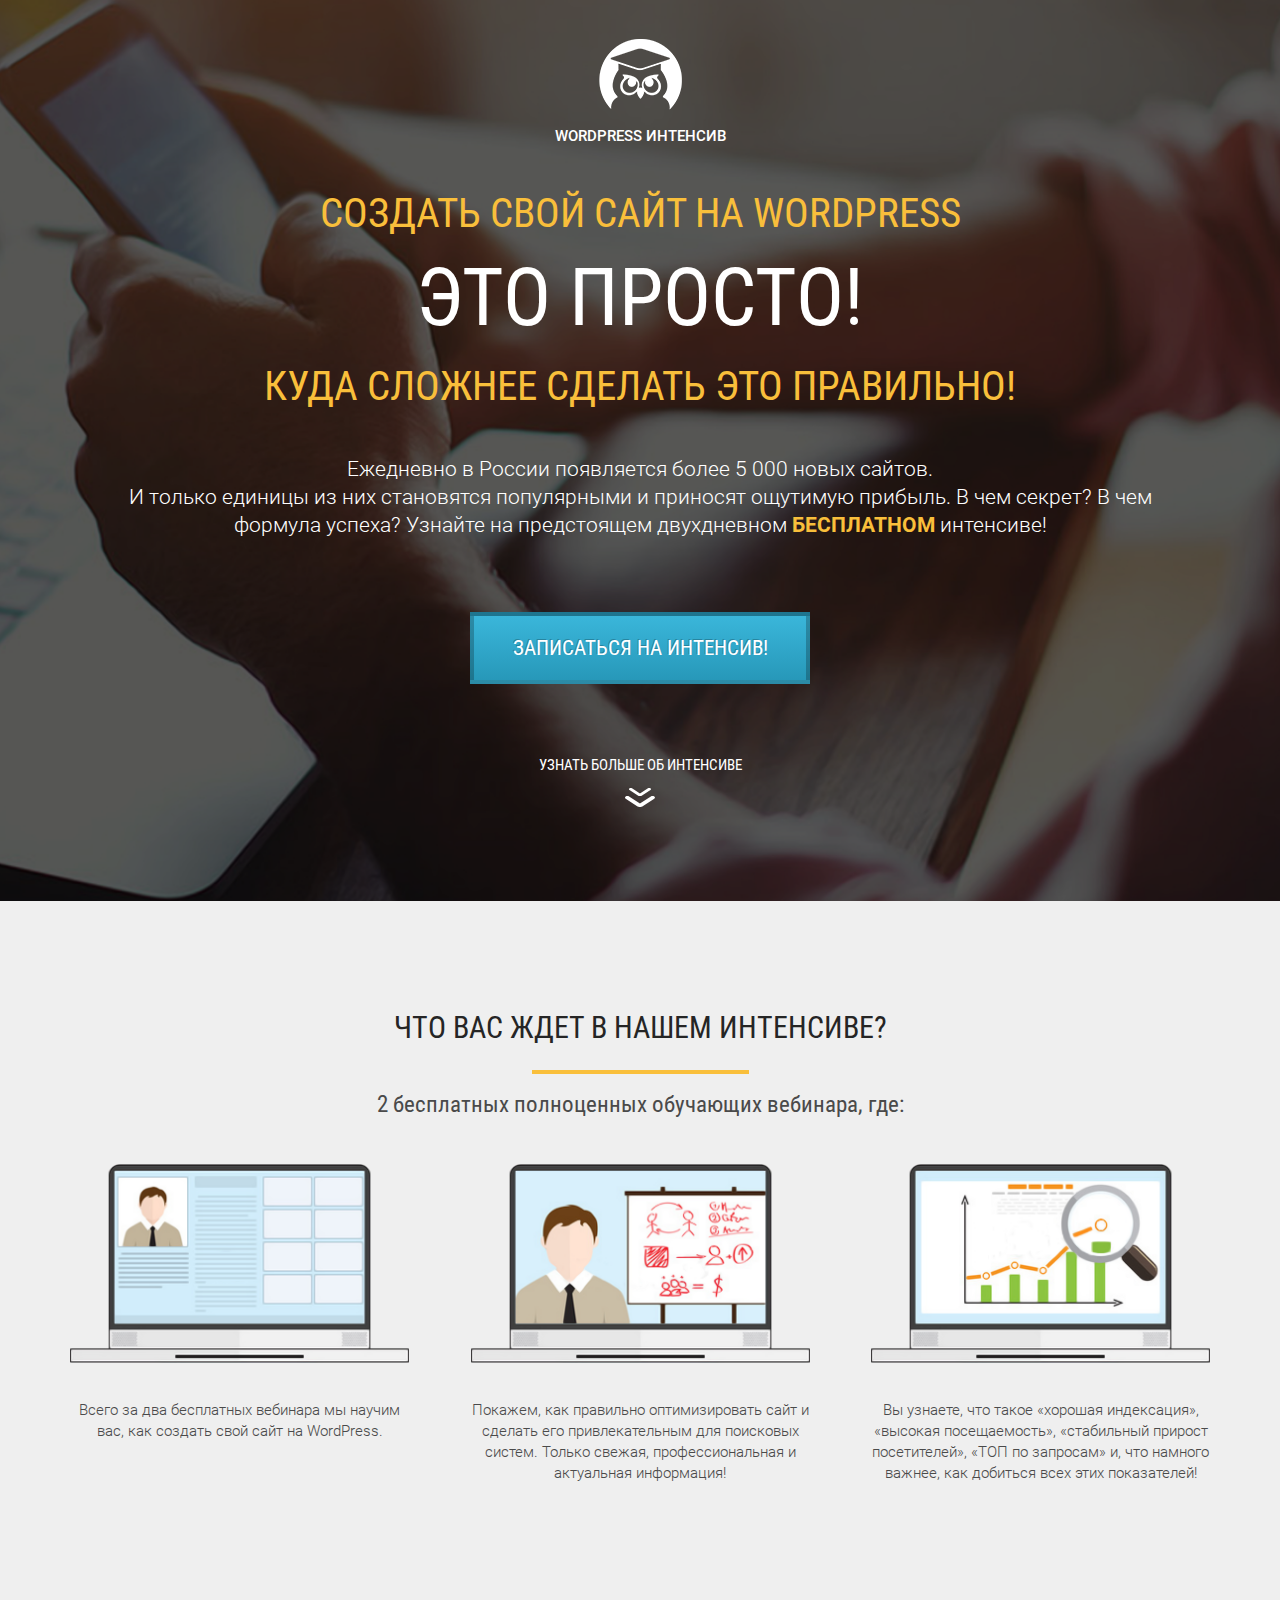
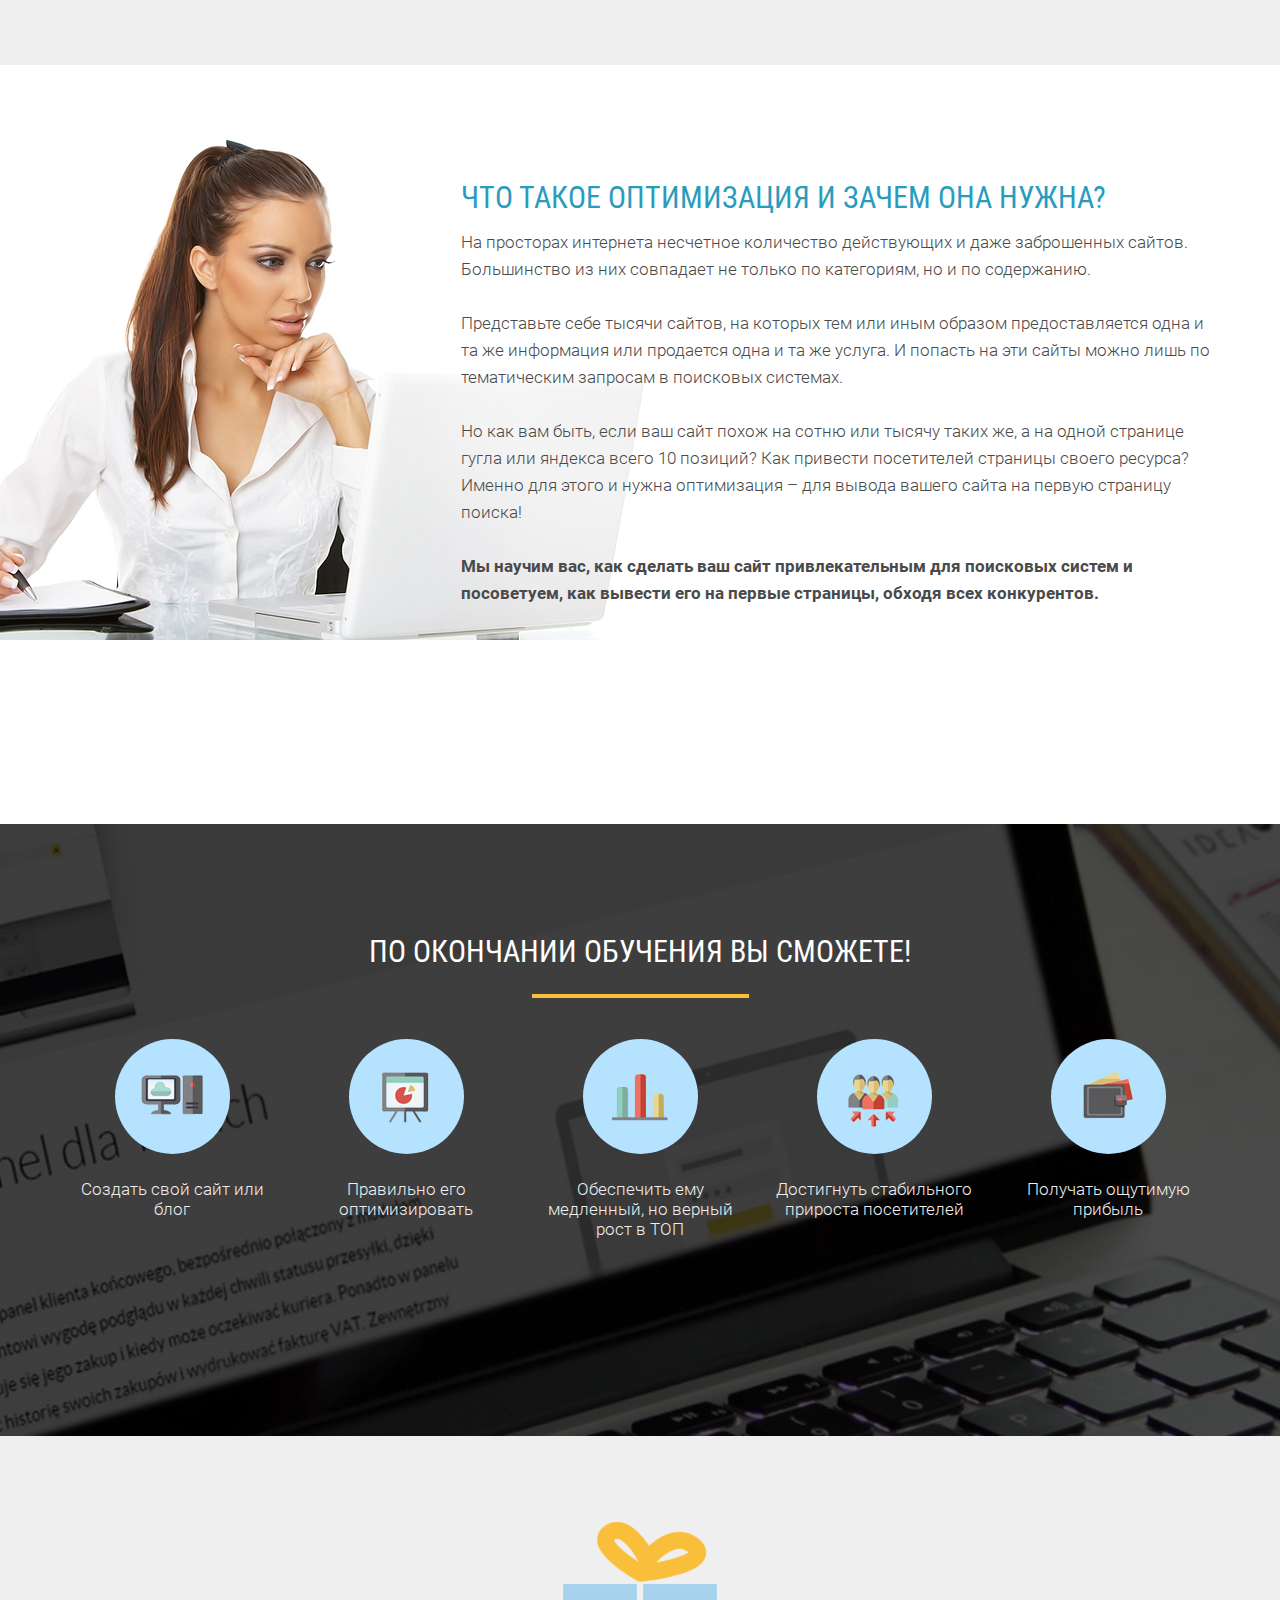
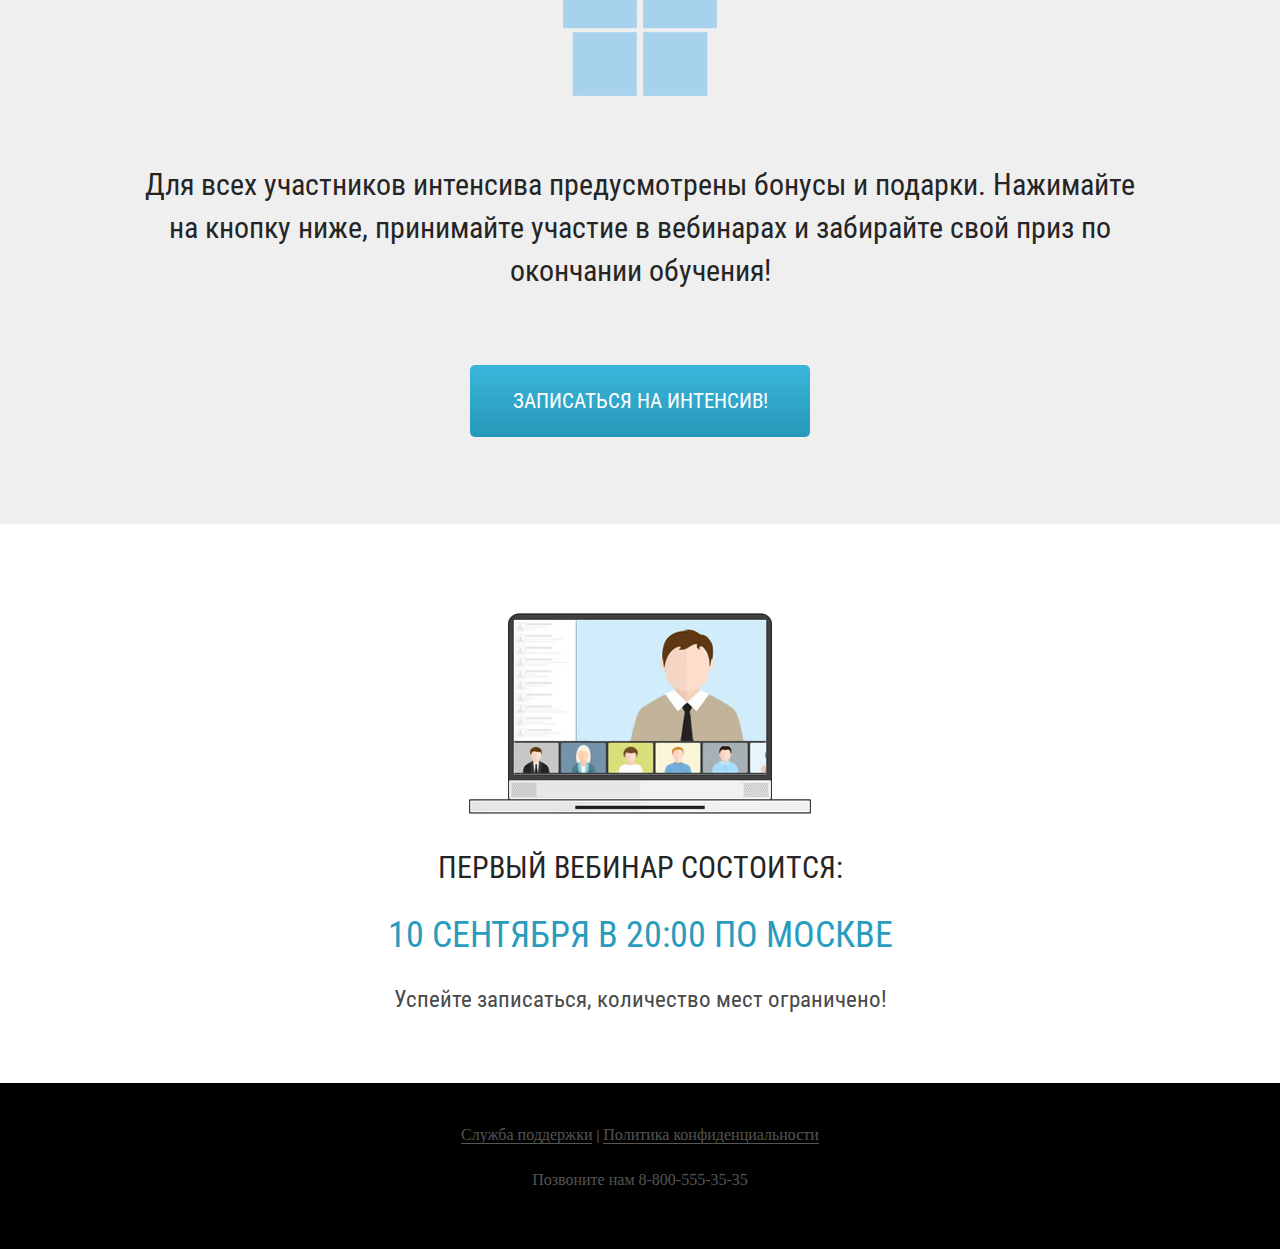
<file: index.html>
<!DOCTYPE html>
<html lang="ru">
  <head>
    <meta charset="UTF-8" />
    <meta name="viewport" content="width=device-width, initial-scale=1.0" />
    <title>WordPress интенсив</title>
    <link rel="stylesheet" href="css/normalize.min.css" />
    <link rel="stylesheet" href="css/fonts.css" />
    <link rel="stylesheet" href="css/style.css" />
  </head>
  <body>
    <section class="promo">
      <div class="container">
        <div class="logo">
          <img class="logo_img" src="icons/owl-icon.png" alt="Logo" />
          <div class="logo_text">WordPress интенсив</div>
        </div>

        <h1 class="title">Создать свой сайт на WordPress</h1>
        <div class="simple">
          <h2 class="title_big">это просто!</h2>
          <div class="line"></div>
        </div>
        <h2 class="title">Куда сложнее сделать это правильно!</h2>

        <div class="promo_text">
          Ежедневно в России появляется более 5 000 новых сайтов.<br />
          И только единицы из них становятся популярными и приносят ощутимую
          прибыль. В чем секрет? В чем формула успеха? Узнайте на предстоящем
          двухдневном <span>бесплатном</span> интенсиве!
        </div>

        <button class="promo_btn">Записаться на интенсив!</button>
        <div class="more">
          <div class="more_text">узнать больше об интенсиве</div>
          <img
            src="icons/arrow-down.svg"
            alt="more_img"
            class="more_img"
          />
        </div>
      </div>
    </section>
    <!-- second section -->
    <section class="waiting">
      <div class="container">
        <h2 class="waiting_header">Что вас ждет в нашем интенсиве?</h2>
        <div class="waiting_divider"></div>
        <div class="waiting_subheader">
          2 бесплатных полноценных обучающих вебинара, где:
        </div>

        <div class="waiting_wrapper">
          <div class="waiting_item">
            <img
              src="icons/vebinar-img.png"
              alt="first-img"
              class="waiting_img"
            />
            <div class="waiting_descr">
              Всего за два бесплатных вебинара мы научим вас, как создать свой
              сайт на WordPress.
            </div>
          </div>
          <div class="waiting_item">
            <img
              src="icons/vebinar-img-second.png"
              alt="second-img"
              class="waiting_img"
            />
            <div class="waiting_descr">
              Покажем, как правильно оптимизировать сайт и сделать его
              привлекательным для поисковых систем. Только свежая,
              профессиональная и актуальная информация!
            </div>
          </div>
          <div class="waiting_item">
            <img
              src="icons/vebinar-img-third.png"
              alt="third-img"
              class="waiting_img"
            />
            <div class="waiting_descr">
              Вы узнаете, что такое «хорошая индексация», «высокая
              посещаемость», «стабильный прирост посетителей», «ТОП по запросам»
              и, что намного важнее, как добиться всех этих показателей!
            </div>
          </div>
        </div>
      </div>
    </section>
    <section class="optimization">
      <div class="container">
        <h2 class="optimization_header">
          Что такое оптимизация и зачем она нужна?
        </h2>
        <div class="optimization_text">
          На просторах интернета несчетное количество действующих и даже
          заброшенных сайтов. Большинство из них совпадает не только по
          категориям, но и по содержанию.<br /><br />
          Представьте себе тысячи сайтов, на которых тем или иным образом
          предоставляется одна и та же информация или продается одна и та же
          услуга. И попасть на эти сайты можно лишь по тематическим запросам в
          поисковых системах.<br /><br />
          Но как вам быть, если ваш сайт похож на сотню или тысячу таких же, а
          на одной странице гугла или яндекса всего 10 позиций? Как привести
          посетителей страницы своего ресурса? Именно для этого и нужна
          оптимизация – для вывода вашего сайта на первую страницу поиска!<br /><br />
          <span
            >Мы научим вас, как сделать ваш сайт привлекательным для поисковых
            систем и посоветуем, как вывести его на первые страницы, обходя всех
            конкурентов.</span
          >
        </div>
        <img
          src="img/bg/thinking-woman.png"
          alt="think wooman"
          class="optimization_img"
        />
      </div>
    </section>

    <section class="finish">
      <div class="container">
        <h2 class="finish_header">По окончании обучения Вы сможете!</h2>
        <div class="finish_divider"></div>

        <div class="finish_wrapper">
          <div class="finish_item">
            <div class="finish_round">
              <img src="icons/training.png" alt="1" class="finish_icon" />
            </div>
            <div class="finish_descr">Создать свой сайт или блог</div>
          </div>

          <div class="finish_item">
            <div class="finish_round">
              <img
                src="icons/training-second.png"
                alt="2"
                class="finish_icon"
              />
            </div>
            <div class="finish_descr">Правильно его оптимизировать</div>
          </div>

          <div class="finish_item">
            <div class="finish_round">
              <img
                src="icons/training-third.png"
                alt="3"
                class="finish_icon"
              />
            </div>
            <div class="finish_descr">
              Обеспечить ему медленный, но верный рост в ТОП
            </div>
          </div>

          <div class="finish_item">
            <div class="finish_round">
              <img
                src="icons/training-four.png"
                alt="4"
                class="finish_icon"
              />
            </div>
            <div class="finish_descr">
              Достигнуть стабильного прироста посетителей
            </div>
          </div>

          <div class="finish_item">
            <div class="finish_round">
              <img
                src="icons/training-five.png"
                alt="5"
                class="finish_icon"
              />
            </div>
            <div class="finish_descr">Получать ощутимую прибыль</div>
          </div>
        </div>
      </div>
    </section>
    <!-- Gift section -->
    <section class="gift">
      <div class="container">
        <div class="gift_wrapper">
          <img src="icons/Gift.png" alt="gift" />
          <h2>
            Для всех участников интенсива предусмотрены бонусы и подарки.
            Нажимайте<br />
            на кнопку ниже, принимайте участие в вебинарах и забирайте свой приз
            по<br />
            окончании обучения!
          </h2>
          <button class="promo_btn">Записаться на интенсив!</button>
        </div>
      </div>
    </section>
    <section class="first_vebinar">
      <div class="container">
        <div class="first_vebinar_wrapper">
          <img src="icons/first-vebinar.svg" alt="first vebinar" />
          <h2 class="first_vebinar_text">Первый вебинар состоится:</h2>
          <h2 class="first_vebinar_time">10 сентября в 20:00 по Москве</h2>
          <p>Успейте записаться, количество мест ограничено!</p>
        </div>
      </div>
    </section>
    <footer>
      <div class="container_footer">
        <div class="links">
          <a
            target="_blank"
            href="https://kinogo.by/10262-bojack-horseman_1-2-3-4-5-6-sezon.html"
            >Служба поддержки</a
          ><span> | </span><a href="#">Политика конфиденциальности</a>
        </div>
        <p>Позвоните нам 8-800-555-35-35</p>
      </div>
    </footer>
  </body>
</html>
</file>
<file: css/fonts.css>
@font-face {
  font-family: "Roboto";
  src: url("../fonts/Roboto-Light.eot");
  src: url("../fonts/") format("embedded-opentype"),
    url("../fonts/Roboto-Light.woff") format("woff"),
    url("../fonts/Roboto-Light.ttf") format("truetype");
  font-weight: 300;
  font-style: normal;
}

@font-face {
  font-family: "Roboto";
  src: url("../fonts/Roboto-Bold.eot");
  src: url("../fonts/Roboto-Bold.eot?#iefix") format("embedded-opentype"),
    url("../fonts/Roboto-Bold.woff") format("woff"),
    url("../fonts/") format("truetype");
  font-weight: 700;
  font-style: normal;
}

@font-face {
  font-family: "Roboto";
  src: url("../fonts/");
  src: url("../fonts/?#iefix") format("embedded-opentype"),
    url("../fonts/Roboto-Medium.woff") format("woff"),
    url("../fonts/Roboto-Medium.ttf") format("truetype");
  font-weight: 500;
  font-style: normal;
}

@font-face {
  font-family: "Roboto";
  src: url("../fonts/");
  src: url("../fonts/?#iefix") format("embedded-opentype"),
    url("../fonts/RobotoCondensed-Regular.woff") format("woff"),
    url("../fonts/RobotoCondensed-Regular.ttf") format("truetype");
  font-weight: 400;
  font-style: normal;
}
</file>
<file: css/style.css>
* {
  scroll-behavior: smooth;
}

.container {
  position: relative;
  width: 1140px;
  margin: 0 auto;
}

.promo {
  height: 800px;
  background: url("../img/bg/main-bg.png") center center/cover no-repeat;
  padding: 39px 0 62px 0;
}

.logo .logo_img {
  display: block;
  margin: auto;
}

.logo .logo_text {
  color: #ffffff;
  font-family: Roboto;
  font-size: 15px;
  font-weight: 500;
  line-height: 24px;
  text-transform: uppercase;
  text-align: center;
  margin-top: 14px;
}

h1 {
  margin-top: 53px;
}

.title {
  color: #f9bf3b;
  font-family: "Roboto";
  font-size: 41px;
  font-weight: 400;
  line-height: 24px;
  text-transform: uppercase;
  text-align: center;
}

h2.title {
  margin-top: 30px;
}

.simple .title_big {
  color: #ffffff;
  font-family: "Roboto";
  font-size: 80px;
  font-weight: 400;
  text-transform: uppercase;
  text-align: center;
  margin-top: 21px;
  margin-bottom: 0;
}

.promo .promo_text {
  padding: 23px 13px 0 13px;
  color: #ffffff;
  font-size: 21px;
  line-height: 28px;
  font-family: "Roboto";
  font-weight: 300;
  text-align: center;
}

.promo .promo_text span {
  color: #f9bf3b;
  font-family: "Roboto";
  font-weight: 700;
  text-transform: uppercase;
}

.promo .promo_btn {
  display: block;
  margin: 0 auto;
  margin-top: 73px;
  width: 340px;
  height: 72px;
  box-shadow: inset 0 0 0 rgba(0, 0, 0, 0.18);
  border: 4px solid rgba(0, 0, 0, 0.23);
  background-image: linear-gradient(to top, #2798b9 0%, #3ab6da 100%);
  text-shadow: -1px -1px 0 rgba(0, 0, 0, 0.22);
  color: #ffffff;
  font-family: "Roboto";
  font-size: 21px;
  font-weight: 400;
  line-height: 24px;
  text-transform: uppercase;
  cursor: pointer;
  outline: none;
}

.gift .promo_btn {
  display: block;
  margin: 0 auto;
  margin-top: 73px;
  width: 340px;
  height: 72px;
  background-image: linear-gradient(to top, #2798b9 0%, #3ab6da 100%);
  border: none;
  border-radius: 5px;
  color: #ffffff;
  font-family: "Roboto";
  font-size: 21px;
  font-weight: 400;
  line-height: 24px;
  text-transform: uppercase;
  cursor: pointer;
  outline: none;
}

.more {
  margin-top: 73px;
}

.more .more_text {
  color: #ffffff;
  font-family: "Roboto";
  font-size: 15px;
  font-weight: 400;
  text-transform: uppercase;
  text-align: center;
}

.more .more_img {
  display: block;
  margin: 0 auto;
  margin-top: 13px;
}

.waiting {
  min-height: 604px;
  background-color: #efefef;
  padding: 85px 0 75px 0;
}

.waiting .waiting_header,
.finish .finish_header {
  color: #252525;
  font-family: Roboto;
  font-size: 30px;
  font-weight: 400;
  text-transform: uppercase;
  text-align: center;
}

.finish .finish_header {
  color: #fff;
}
.waiting .waiting_divider,
.finish .finish_divider {
  width: 217px;
  height: 4px;
  background-color: #f9bf3b;
  margin: 0 auto;
  margin-top: 18px;
}

.waiting .waiting_subheader {
  color: #4a4a4a;
  font-family: Roboto;
  font-size: 23px;
  font-weight: 400;
  text-align: center;
  margin-top: 18px;
}

.waiting .waiting_wrapper {
  display: flex;
  justify-content: space-between;
  margin-top: 45px;
}

.waiting .waiting_wrapper .waiting_item {
  width: 339px;
  text-align: center;
}

.waiting .waiting_wrapper .waiting_item .waiting_img {
  width: 100%;
}

.waiting .waiting_wrapper .waiting_item .waiting_descr {
  margin-top: 33px;
  color: #4a4a4a;
  font-family: Roboto;
  font-size: 15px;
  font-weight: 300;
  line-height: 21px;
  text-align: center;
}

.optimization {
  min-height: 550px;
  padding: 102px 0 107px 0;
}

.optimization .optimization_header {
  margin-left: 391px;
  color: #299cbd;
  font-family: "Roboto";
  font-size: 30px;
  font-weight: 400;
  line-height: 12px;
  text-transform: uppercase;
}

.optimization .optimization_text {
  margin-top: 25px;
  margin-left: 391px;
  color: #4a4a4a;
  font-family: Roboto;
  font-size: 17px;
  line-height: 27px;
  font-family: "Roboto";
  font-weight: 300;
}

.optimization .optimization_text span {
  font-family: "Roboto";
  font-weight: 700;
}

.optimization .optimization_img {
  position: absolute;
  top: -54px;
  left: -240px;
  z-index: -1;
}

.finish {
  min-height: 447px;
  padding: 86px 0 79px 0;
  background: url("../img/bg/training-bg.png") center center/cover no-repeat;
}

.finish .finish_wrapper {
  padding-top: 41px;
  display: flex;
  justify-content: space-between;
}

.finish .finish_wrapper .finish_item {
  width: 204px;
}

.finish .finish_wrapper .finish_round {
  display: flex;
  justify-content: center;
  align-items: center;
  margin: 0 auto;
  width: 115px;
  height: 115px;
  background-color: #b4e2ff;
  border-radius: 100%;
}

.finish .finish_wrapper .finish_item .finish_descr {
  margin-top: 25px;
  text-align: center;
  color: #efefef;
  font-family: Roboto;
  font-size: 17px;
  font-weight: 300;
  line-height: 20px;
}
.gift {
  min-height: 628px;
  background-color: #efefef;
}

.gift img {
  padding: 86px 0 42px 0;
  display: block;
  margin: 0 auto 0 auto;
}

.gift h2 {
  color: #252525;
  font-family: Roboto;
  font-size: 30px;
  font-weight: 400;
  line-height: 43px;
  text-align: center;
}

.gift .gift_wrapper {
  padding: 0 0 87px 0;
}

.first_vebinar {
  min-height: 470px;
}

.first_vebinar img {
  display: block;
  margin: 89px auto 0 auto;
}

.first_vebinar .first_vebinar_text {
  color: #252525;
  font-family: Roboto;
  font-size: 30px;
  font-weight: 400;
  text-transform: uppercase;
  text-align: center;
  margin-top: 37px;
}

.first_vebinar .first_vebinar_time {
  color: #299cbd;
  font-family: "Roboto";
  font-size: 36px;
  font-weight: 400;
  text-transform: uppercase;
  text-align: center;
  margin-top: 30px;
}

.first_vebinar p {
  color: #4a4a4a;
  font-family: Roboto;
  font-size: 23px;
  font-weight: 400;
  text-align: center;
  margin-top: 25px;
}

footer {
  display: flex;
  justify-content: center;
  align-items: center;
  min-height: 166px;
  background-color: #000;
  text-align: center;
  color: #555555;
}

.container_footer a {
  text-decoration: none;
  border-bottom: 1px solid #555555;
  color: #555555;
}
.container_footer span {
  font-weight: 900;
  font-size: 15px;
}
.container_footer p {
  padding-top: 11px;
}
</file>
